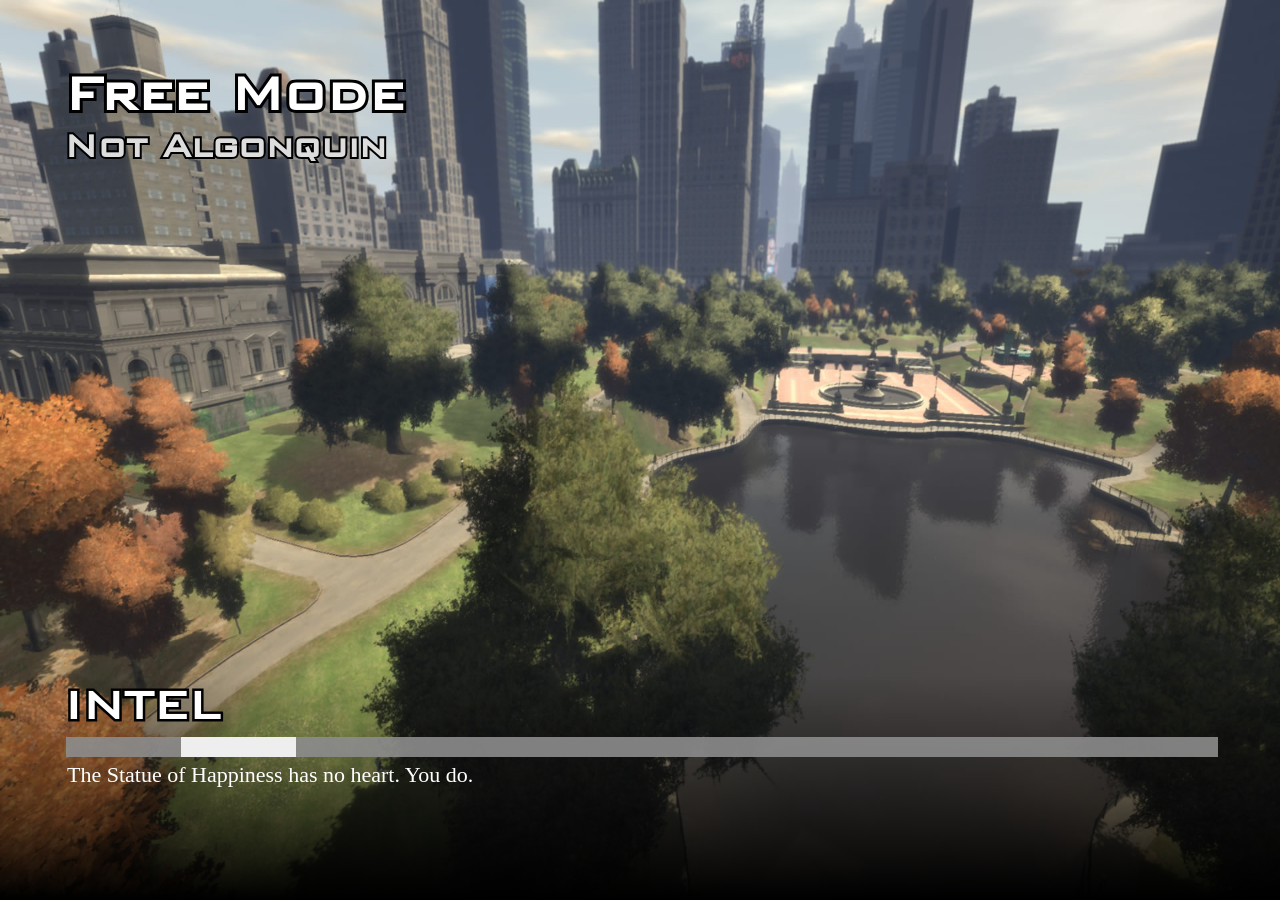
<file: resources/[test]/example-loadscreen/index.html>
<html>
    <head>
        <link href="keks.css" rel="stylesheet" type="text/css" />
    </head>
    <body>
        <div class="backdrop">
            <div class="top">
                <h1 title="Free Mode">Free Mode</h1>
                <h2 title="Not Algonquin">Not Algonquin</h2>
            </div>

            <div class="letni">
                <h2 title="INTEL">Intel</h2>
                <h3></h3>
                <div class="loadbar"><div class="thingy"></div></div>
                <p>The Statue of Happiness has no heart. You do.</p>
            </div>
            <div class="bottom">
                <div id="gradient">
                </div>
            </div>
        </div>

<script type="text/javascript">
// this will actually restart the loading bar a lot, making multiple loading bars is an exercise to the reader... for now.
// for a set of possible events, see https://github.com/citizenfx/fivem/blob/master/code/components/loading-screens-five/src/LoadingScreens.cpp
var count = 0;
var thisCount = 0;

const emoji = {
    INIT_CORE: [ '🍇' ],
    INIT_BEFORE_MAP_LOADED: [ '🍉' ],
    INIT_AFTER_MAP_LOADED: [ '🍋', '🍊' ],
    INIT_SESSION: [ '🍐', '🍅', '🍆' ],
};

const handlers = {
    startInitFunctionOrder(data)
    {
        count = data.count;

        document.querySelector('.letni h3').innerHTML += (emoji[data.type] || [])[data.order - 1] || '';
    },

    initFunctionInvoking(data)
    {
        document.querySelector('.thingy').style.left = '0%';
        document.querySelector('.thingy').style.width = ((data.idx / count) * 100) + '%';
    },

    startDataFileEntries(data)
    {
        count = data.count;

        document.querySelector('.letni h3').innerHTML += "\u{1f358}";
    },

    performMapLoadFunction(data)
    {
        ++thisCount;

        document.querySelector('.thingy').style.left = '0%';
        document.querySelector('.thingy').style.width = ((thisCount / count) * 100) + '%';
    },

    onLogLine(data)
    {
        document.querySelector('.letni p').innerHTML = data.message + "..!";
    }
};

window.addEventListener('message', function(e)
{
    (handlers[e.data.eventName] || function() {})(e.data);
});
</script>
    </body>
</html>
</file>
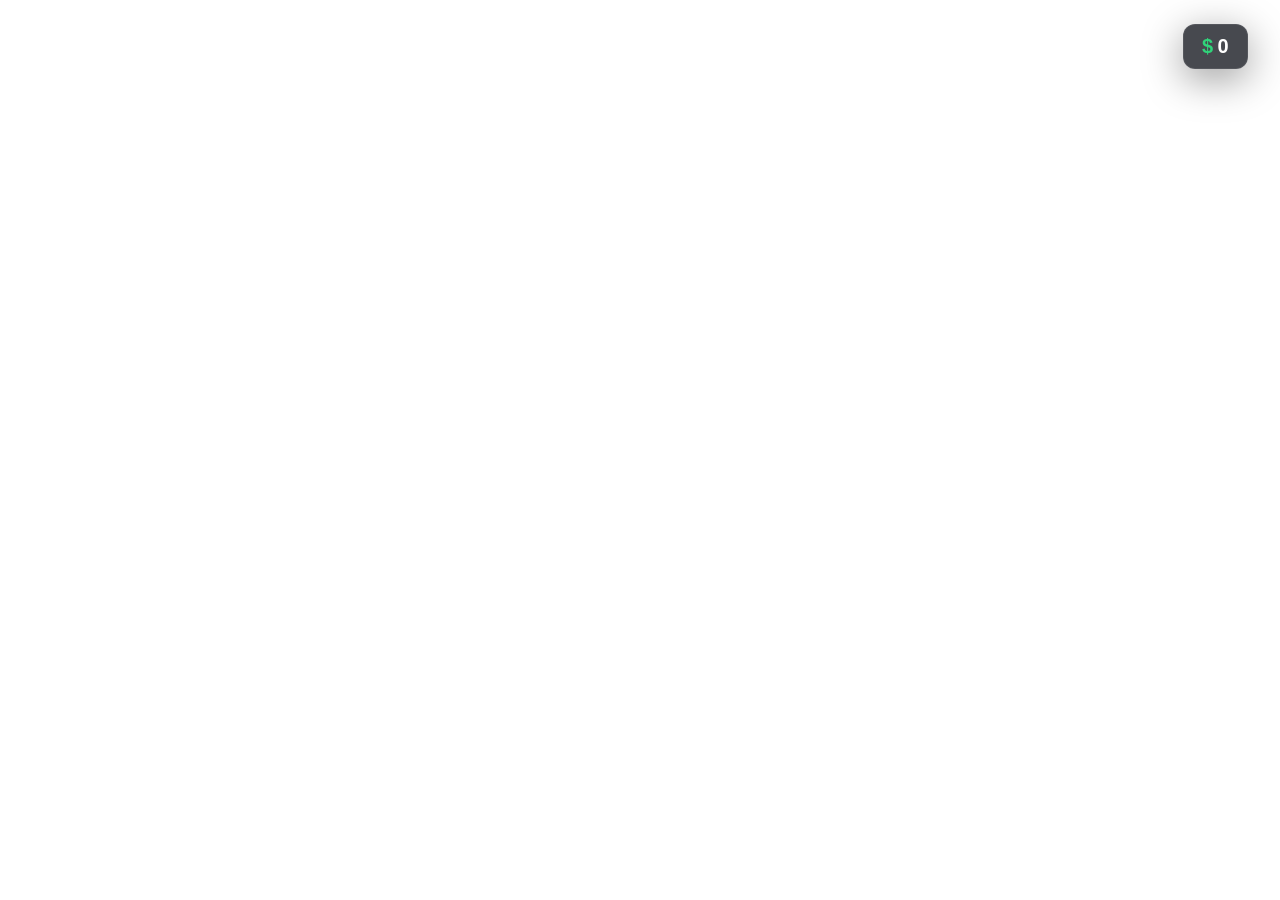
<file: resources/[local]/cash_ollie/html/index.html>
<!doctype html>
<html><head><meta charset="utf-8"><link rel="stylesheet" href="style.css"></head>
<body>
    <div id="cash-hud"><span class="dollar">$</span><span id="cash-val">0</span></div>
    <script src="script.js"></script>
</body></html>
</file>
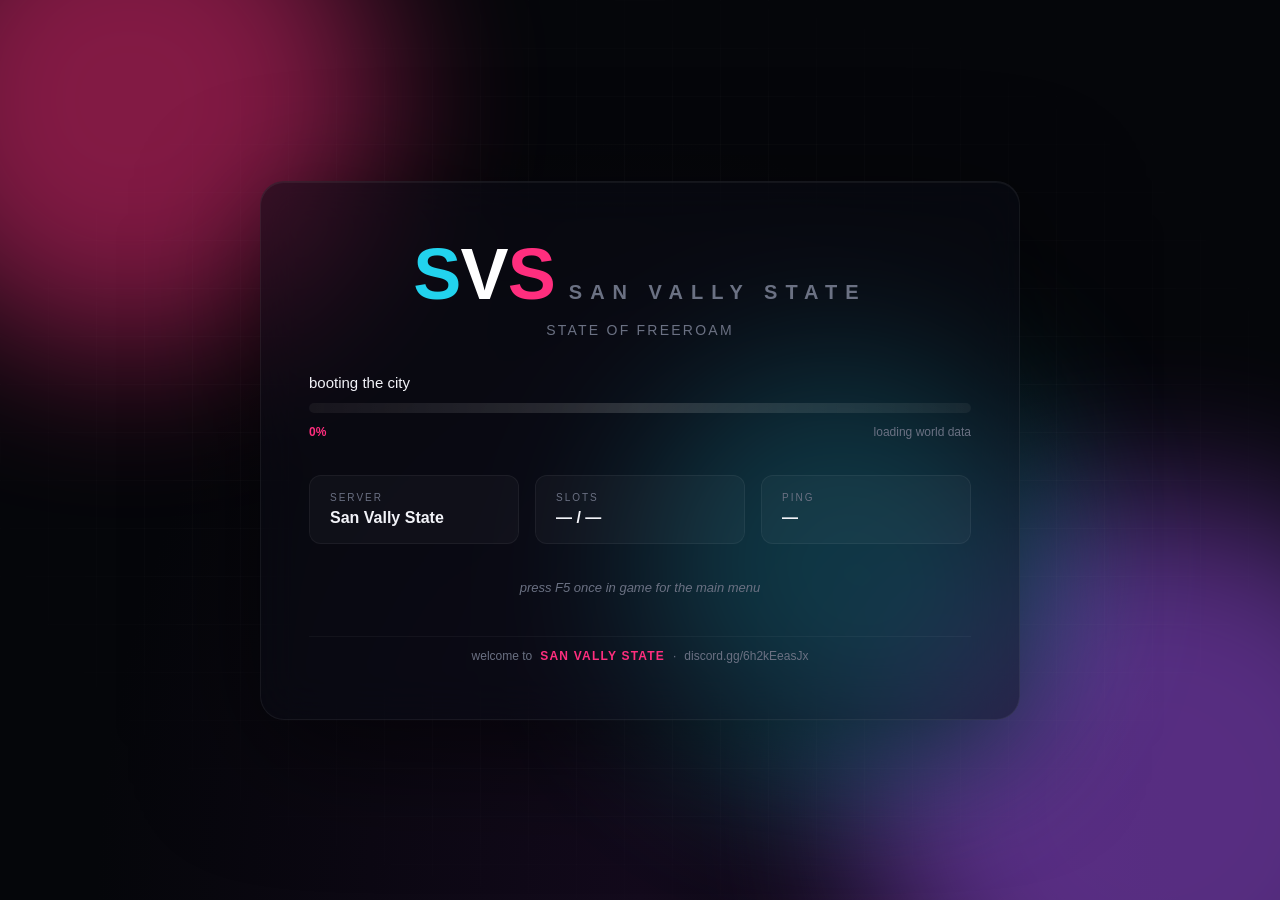
<file: resources/[local]/loadscreen_ezk/html/index.html>
<!doctype html>
<html lang="en">
<head>
    <meta charset="utf-8">
    <meta name="viewport" content="width=device-width,initial-scale=1">
    <title>San Vally State</title>
    <link rel="stylesheet" href="style.css">
</head>
<body>
    <div class="bg">
        <div class="orb orb1"></div>
        <div class="orb orb2"></div>
        <div class="orb orb3"></div>
        <div class="grid"></div>
    </div>

    <main class="stage">
        <header class="brand">
            <h1 class="logo">
                <span class="e">S</span><span class="z">V</span><span class="k">S</span>
                <span class="team">SAN VALLY STATE</span>
            </h1>
            <p class="tag">state of freeroam</p>
        </header>

        <section class="status">
            <div class="step" id="step">booting the city</div>
            <div class="bar">
                <div class="fill" id="fill"></div>
                <div class="shine"></div>
            </div>
            <div class="meta">
                <span id="pct">0%</span>
                <span id="hint">loading world data</span>
            </div>
        </section>

        <section class="facts">
            <div class="fact">
                <span class="k">SERVER</span>
                <span class="v" id="hostname">San Vally State</span>
            </div>
            <div class="fact">
                <span class="k">SLOTS</span>
                <span class="v" id="slots">— / —</span>
            </div>
            <div class="fact">
                <span class="k">PING</span>
                <span class="v" id="ping">—</span>
            </div>
        </section>

        <section class="tips">
            <div class="tip" id="tip">press F5 once in game for the main menu</div>
        </section>

        <footer class="credit">
            <span>welcome to</span>
            <strong>SAN VALLY STATE</strong>
            <span class="dot">·</span>
            <span>discord.gg/6h2kEeasJx</span>
        </footer>
    </main>

    <script src="script.js"></script>
</body>
</html>
</file>
<file: resources/[test]/example-loadscreen/keks.css>
body
{
    margin: 0px;
    padding: 0px;
}

.backdrop
{
    position: relative;
    top: 0px;
    left: 0px;
    width: 100%;
    height: 100%;

    background-image: url(loadscreen.jpg);
    background-size: 100% 100%;
}

.bottom
{
    position: absolute;
    bottom: 0px;
    width: 100%;
    height: 100%;
}

#gradient
{
    position: absolute;
    bottom: 0px;
    width: 100%;

    height: 25%;

    background: linear-gradient(to bottom, rgba(0, 0, 0, 0) 0%, rgba(0, 0, 0, 1) 100%);
}

@font-face {
    font-family: 'BankGothic';
    src: url('bankgothic.ttf') format('truetype');
    font-weight: normal;
    font-style: normal;
}

h1, h2 {
  position: relative;
  background: transparent;
  z-index: 0;
}
/* add a single stroke */
h1:before, h2:before {
  content: attr(title);
  position: absolute;
  -webkit-text-stroke: 0.1em #000;
  left: 0;
  z-index: -1;
}


.letni
{
    position: absolute;
    left: 5%;
    right: 5%;
    bottom: 10%;

    z-index: 5;

    color: #fff;

    font-family: "Segoe UI";
}

.letni p
{
    font-size: 22px;

    margin-left: 3px;

    margin-top: 0px;
}

.letni h2, .letni h3
{
    font-family: BankGothic;

    text-transform: uppercase;

    font-size: 50px;

    margin: 0px;

    display: inline-block;
}

.top
{
    color: #fff;

    position: absolute;
    top: 7%;
    left: 5%;
    right: 5%;
}

.top h1
{
    font-family: BankGothic;
    font-size: 60px;

    margin: 0px;
}

.top h2
{
    font-family: BankGothic;
    font-size: 40px;

    margin: 0px;

    color: #ddd;
}

.loadbar
{
    width: 100%;
    background-color: rgba(140, 140, 140, .9);
    height: 20px;

    margin-left: 2px;
    margin-right: 3px;

    margin-top: 5px;
    margin-bottom: 5px;

    overflow: hidden;

    position: relative;

    display: block;
}

.thingy
{
    width: 10%;
    background-color: #eee;
    height: 20px;

    position: absolute;
    left: 10%;
}
</file>
<file: resources/[local]/cash_ollie/html/style.css>
body { margin: 0; background: transparent; color: #fff; font-family: 'Inter', sans-serif; overflow: hidden; }
#cash-hud {
    position: fixed; top: 24px; right: 32px;
    background: rgba(10,12,20,0.75);
    backdrop-filter: blur(16px);
    border: 1px solid rgba(255,255,255,0.08);
    border-radius: 12px;
    padding: 10px 18px;
    font-size: 20px;
    font-weight: 700;
    letter-spacing: 0.02em;
    box-shadow: 0 10px 40px rgba(0,0,0,0.4);
    display: flex; gap: 4px; align-items: baseline;
    animation: slide 0.4s ease;
}
.dollar { color: #30d47a; }
#cash-val { font-variant-numeric: tabular-nums; }
.flash { animation: flash 0.6s ease; }
@keyframes slide { from { transform: translateY(-20px); opacity: 0; } to { transform: translateY(0); opacity: 1; } }
@keyframes flash { 0%,100% { color: #fff; } 50% { color: #30d47a; transform: scale(1.1); } }
</file>
<file: resources/[local]/loadscreen_ezk/html/style.css>
:root {
    --bg0: #05060a;
    --bg1: #0b0e18;
    --accent: #ff2e7e;
    --accent2: #22d3ee;
    --accent3: #a855f7;
    --text: #f2f3f8;
    --dim: #6b7183;
}

* { box-sizing: border-box; margin: 0; padding: 0; }

html, body {
    height: 100%;
    width: 100%;
    overflow: hidden;
    font-family: 'Inter', -apple-system, BlinkMacSystemFont, 'Segoe UI', sans-serif;
    color: var(--text);
    background: var(--bg0);
}

body {
    display: flex;
    align-items: center;
    justify-content: center;
    position: relative;
}

/* ===== background ===== */
.bg {
    position: fixed; inset: 0;
    z-index: 0;
    overflow: hidden;
    background: radial-gradient(ellipse at 50% 100%, #130a1c 0%, var(--bg0) 60%);
}

.orb {
    position: absolute;
    border-radius: 50%;
    filter: blur(80px);
    opacity: 0.5;
    animation: drift 20s infinite ease-in-out;
}
.orb1 { width: 500px; height: 500px; background: var(--accent);  top: -150px; left: -120px; }
.orb2 { width: 600px; height: 600px; background: var(--accent3); bottom: -200px; right: -180px; animation-delay: -7s; }
.orb3 { width: 400px; height: 400px; background: var(--accent2); top: 40%; left: 50%; animation-delay: -14s; }

@keyframes drift {
    0%,100% { transform: translate(0,0) scale(1);   }
    33%     { transform: translate(60px,-40px) scale(1.1); }
    66%     { transform: translate(-50px,40px) scale(0.95); }
}

.grid {
    position: absolute; inset: 0;
    background-image:
        linear-gradient(rgba(255,255,255,0.03) 1px, transparent 1px),
        linear-gradient(90deg, rgba(255,255,255,0.03) 1px, transparent 1px);
    background-size: 48px 48px;
    mask: radial-gradient(ellipse at center, black 30%, transparent 80%);
}

/* ===== stage ===== */
.stage {
    position: relative;
    z-index: 1;
    width: min(760px, 92vw);
    display: flex;
    flex-direction: column;
    gap: 36px;
    padding: 56px 48px;
    background: rgba(10, 12, 20, 0.55);
    border: 1px solid rgba(255,255,255,0.06);
    border-radius: 24px;
    backdrop-filter: blur(24px);
    -webkit-backdrop-filter: blur(24px);
    box-shadow: 0 30px 120px rgba(0,0,0,0.6), inset 0 1px 0 rgba(255,255,255,0.05);
}

/* ===== brand ===== */
.brand { text-align: center; }
.logo {
    font-size: 72px;
    font-weight: 900;
    letter-spacing: -0.04em;
    line-height: 1;
    display: inline-flex;
    gap: 2px;
    align-items: baseline;
}
.logo .e { color: var(--accent2); }
.logo .z { color: #fff; }
.logo .k { color: var(--accent); }
.logo .team {
    font-size: 20px;
    font-weight: 600;
    letter-spacing: 0.4em;
    color: var(--dim);
    margin-left: 14px;
    text-transform: uppercase;
}
.tag {
    margin-top: 12px;
    color: var(--dim);
    font-size: 14px;
    letter-spacing: 0.16em;
    text-transform: uppercase;
}

/* ===== status bar ===== */
.status { display: flex; flex-direction: column; gap: 12px; }
.step {
    font-size: 15px;
    color: var(--text);
    font-weight: 500;
}
.bar {
    position: relative;
    height: 10px;
    border-radius: 999px;
    background: rgba(255,255,255,0.05);
    overflow: hidden;
}
.fill {
    height: 100%;
    width: 0%;
    background: linear-gradient(90deg, var(--accent), var(--accent3), var(--accent2));
    background-size: 200% 100%;
    border-radius: 999px;
    transition: width 0.4s ease;
    animation: slide 3s linear infinite;
    box-shadow: 0 0 20px rgba(255, 46, 126, 0.5);
}
.shine {
    position: absolute;
    inset: 0;
    background: linear-gradient(90deg, transparent, rgba(255,255,255,0.1), transparent);
    animation: sweep 2s linear infinite;
    pointer-events: none;
}
@keyframes slide { to { background-position: -200% 0; } }
@keyframes sweep { to { transform: translateX(100%); } 0% { transform: translateX(-100%); } }

.meta {
    display: flex;
    justify-content: space-between;
    font-size: 12px;
    color: var(--dim);
    font-variant-numeric: tabular-nums;
}
#pct { color: var(--accent); font-weight: 600; }

/* ===== facts ===== */
.facts {
    display: grid;
    grid-template-columns: repeat(3, 1fr);
    gap: 16px;
}
.fact {
    background: rgba(255,255,255,0.03);
    border: 1px solid rgba(255,255,255,0.05);
    border-radius: 12px;
    padding: 16px 20px;
    display: flex;
    flex-direction: column;
    gap: 6px;
}
.fact .k {
    font-size: 10px;
    letter-spacing: 0.2em;
    color: var(--dim);
    text-transform: uppercase;
}
.fact .v {
    font-size: 16px;
    font-weight: 600;
    color: var(--text);
}

/* ===== tips ===== */
.tips { text-align: center; min-height: 20px; }
.tip {
    color: var(--dim);
    font-size: 13px;
    font-style: italic;
    animation: tipFade 0.6s ease both;
}
@keyframes tipFade {
    from { opacity: 0; transform: translateY(8px); }
    to   { opacity: 1; transform: translateY(0); }
}

/* ===== credit ===== */
.credit {
    display: flex;
    gap: 8px;
    justify-content: center;
    font-size: 12px;
    color: var(--dim);
    padding-top: 12px;
    border-top: 1px solid rgba(255,255,255,0.04);
}
.credit strong {
    color: var(--accent);
    letter-spacing: 0.1em;
}
.credit .dot { color: var(--dim); }
</file>
